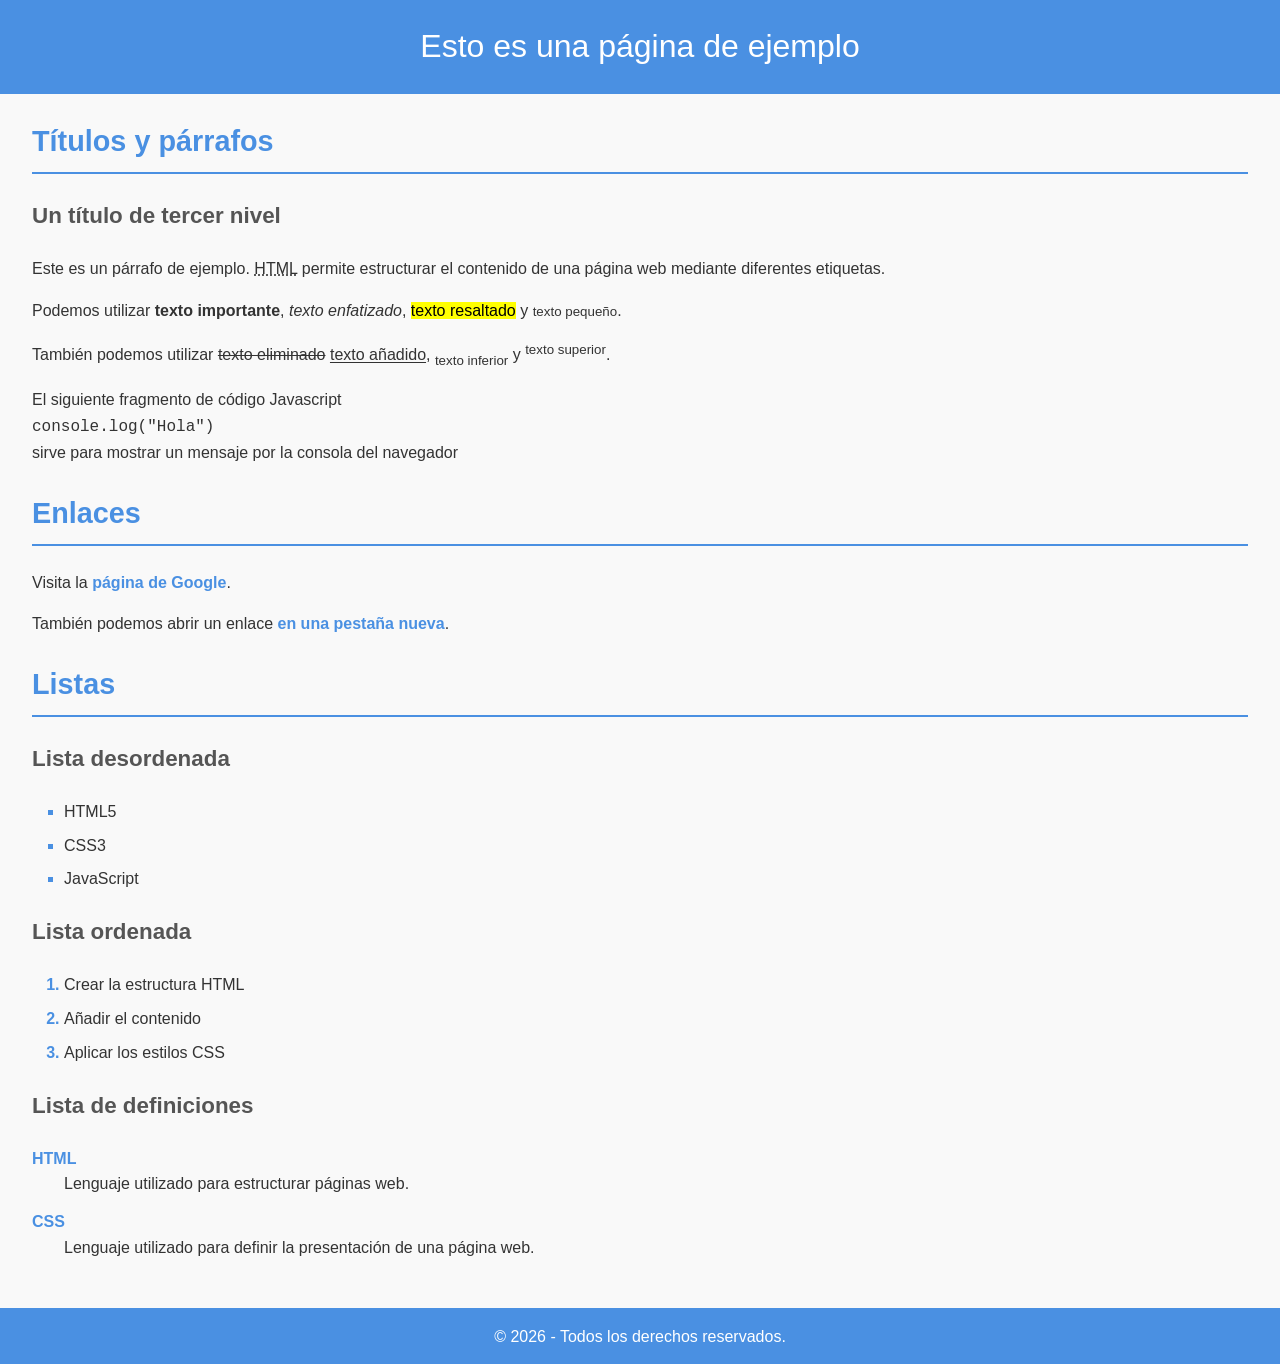
<file: tema 1/Ejercicios/Ejercicio-BaseHTMLyCSS/index.html>
<!DOCTYPE html>
<html lang="en">
<head>
    <meta charset="UTF-8">
    <meta name="viewport" content="width=device-width, initial-scale=1.0">
    <title>Mi primera web con css</title>
    <link rel="stylesheet" href="index.css">
</head>
<body>
    <header>
        <h1 class="blueblock">Esto es una página de ejemplo</h1>
    </header>
    <!--Títulos y párrafos-->
    <main>
        <!--Títulos y párrafos-->
        <section>
            <h2>Títulos y párrafos</h2>
            <h3>Un título de tercer nivel</h3>
            <p>
                Este es un párrafo de ejemplo. <abbr title="HyperText Markup Language">HTML</abbr> permite estructurar el contenido de una página web
                mediante diferentes etiquetas.
            </p>
            <p>
                Podemos utilizar <strong>texto importante</strong>, <em>texto enfatizado</em>, <mark>texto resaltado</mark> y <small>texto pequeño</small>.
            </p>
            <p>
                También podemos utilizar <del>texto eliminado</del> <ins>texto añadido</ins>, <sub>texto inferior</sub>
                y <sup>texto superior</sup>.
            </p>
            <p>
                El siguiente fragmento de código Javascript <br>
                <code>console.log("Hola")</code> <br>
                sirve para mostrar un mensaje por la consola del navegador
            </p>
        </section>
        <section>
            <h2>Enlaces</h2>
            <p>
                Visita la <a href="https://www.google.com">página de Google</a>.
            </p>
            <p>
               También podemos abrir un enlace <a href="http://es.nothing.tech" target="_blank">en una pestaña nueva</a>. 
            </p>
        </section>
        <!--Listas-->
        <section>
            <h2>Listas</h2>
            <h3>Lista desordenada</h3>
            <!-- Lista desordenada -->
            <ul>
               <li>HTML5</li>
               <li>CSS3</li>
               <li>JavaScript</li> 
            </ul>

            <h3>Lista ordenada</h3>
            <!-- Lista ordenada -->
            <ol>
                <li>Crear la estructura HTML</li>
                <li>Añadir el contenido</li>
                <li>Aplicar los estilos CSS</li>
            </ol>
            <h3>Lista de definiciones</h3>
            <!--Lista de definiciones-->
            <dl>
                <dt>HTML</dt>
                <dd>Lenguaje utilizado para estructurar páginas web.</dd>
                
                <dt>CSS</dt>
                <dd>Lenguaje utilizado para definir la presentación de una página web.</dd>
            </dl>
        </section>
    </main>
    <footer>
        <p class="blueblock">
            © 2026 - Todos los derechos reservados.
        </p>
    </footer>
</body>
</html>
</file>
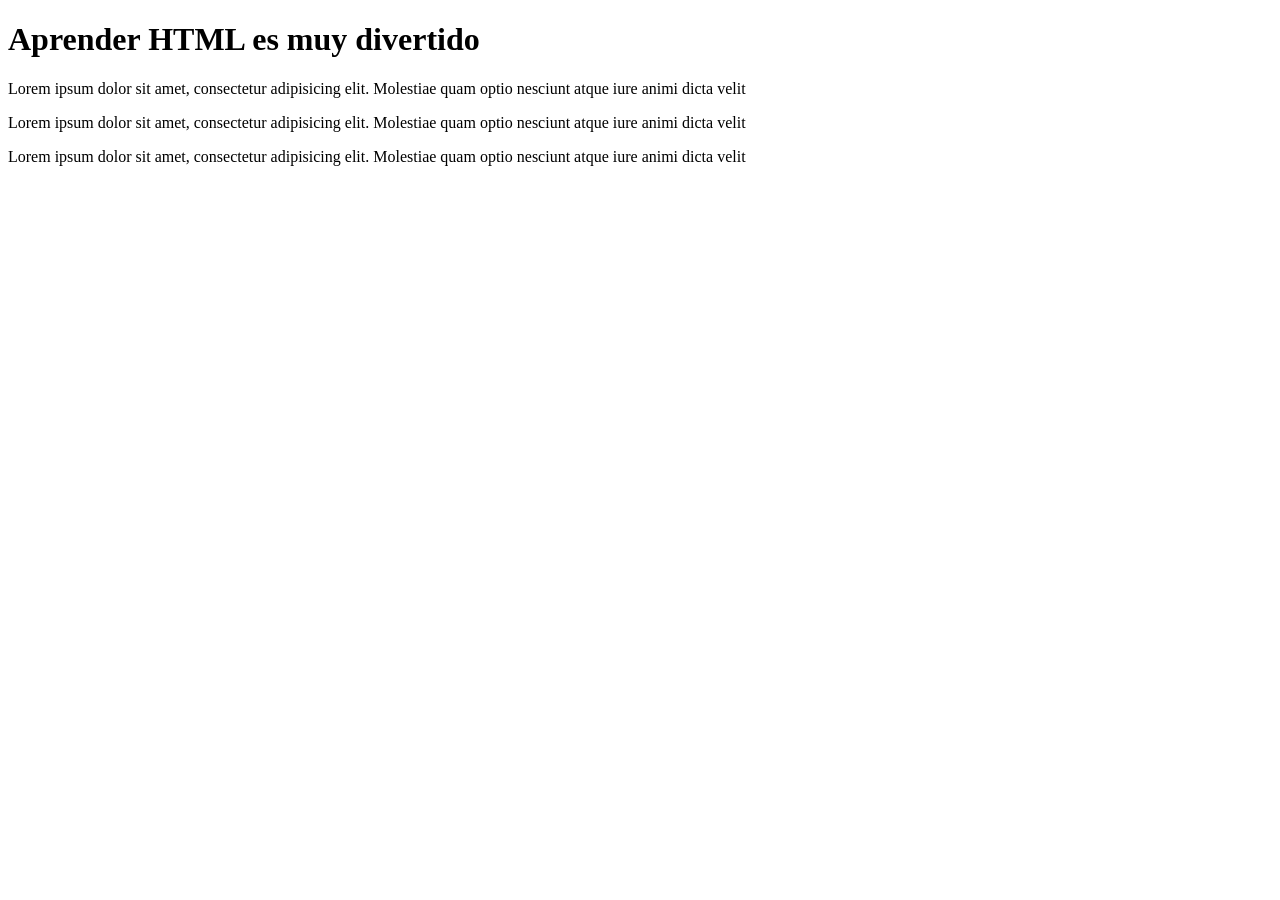
<file: tema 1/Ejercicios/Ejercicio01/index.html>
<!DOCTYPE html>
<html>
    <head>
        <meta charset="UTF-8">
        <meta name="description" content="Ejercicio HTML - Corrige los errores">
    </head>
    <body>
        <title>Corrige los errores que encuentres en el documento</title>
        <h1>Aprender HTML es muy divertido</h1>
        <p>
        Lorem ipsum dolor sit amet, consectetur adipisicing elit. Molestiae quam optio nesciunt
        atque iure animi dicta velit
        </p> 
        <p>
        Lorem ipsum dolor sit amet, consectetur adipisicing elit. Molestiae quam optio nesciunt
        atque iure animi dicta velit
        </p>
    </body>
        <p>
        Lorem ipsum dolor sit amet, consectetur adipisicing elit. Molestiae quam optio nesciunt
        atque iure animi dicta velit
        </p>
</html>
</file>
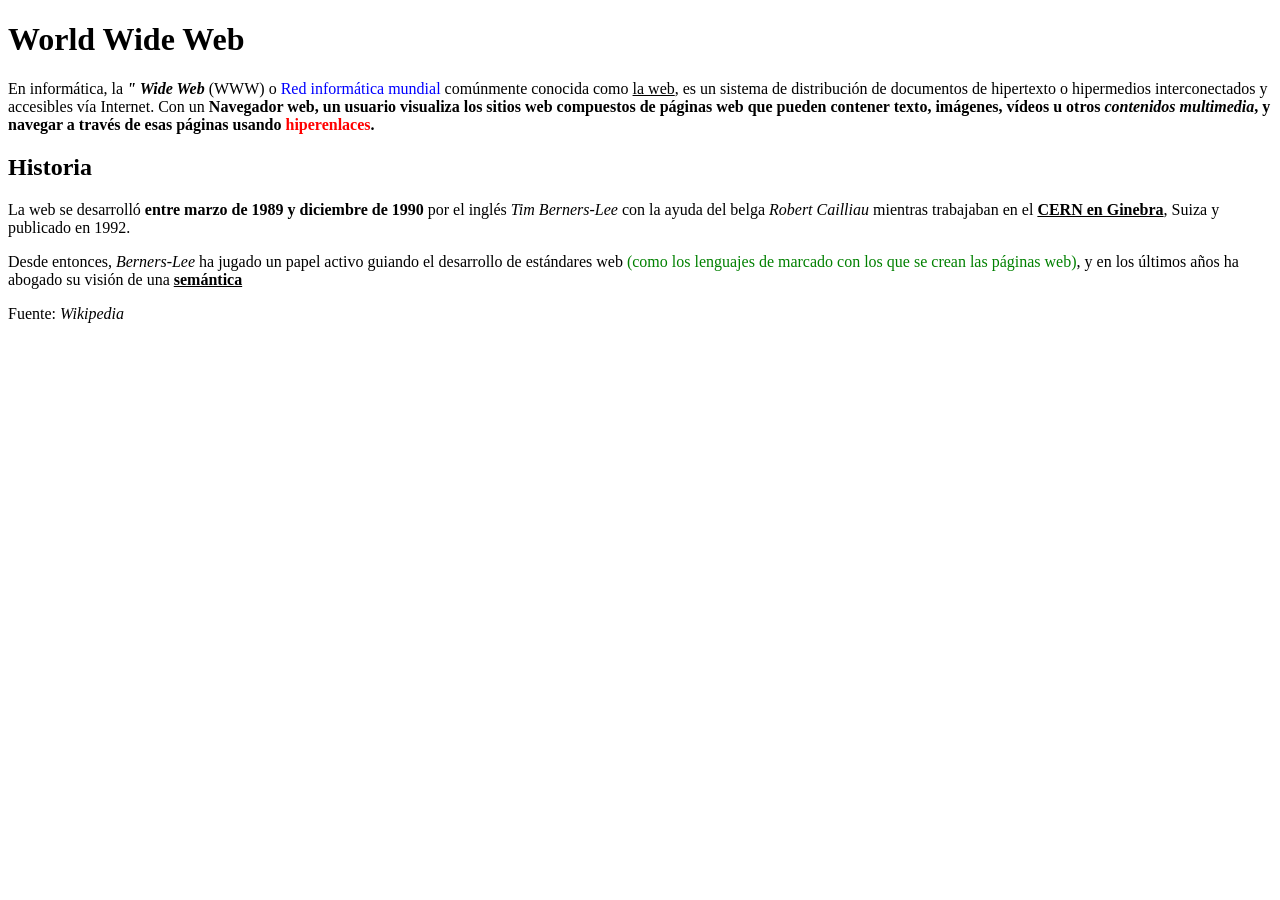
<file: tema 1/Ejercicios/Ejercicio02/index.html>
<!DOCTYPE html>
<html>
    <head>
        <meta charset="UTF-8">
        <meta name="viewport" content="width=device-width, initial-scale=1.0">
        <title>Ejercicio 02 relación HTML</title>
    </head>
    <body>
        <h1>World Wide Web</h1>
        <p>
            En informática, la <span style="font-weight: bold; font-style: italic;">" Wide Web</span> (WWW) o <span style="color:blue;">Red informática mundial</span> comúnmente conocida como <span style="text-decoration: underline;">la web</span>, es un sistema de distribución de documentos de hipertexto o hipermedios interconectados y accesibles vía Internet. Con un <spam style="font-weight: bold;">Navegador web</span>, un usuario visualiza los sitios web compuestos de páginas web que pueden contener texto, imágenes, vídeos u otros <span style="font-style: italic;">contenidos multimedia</span>, y navegar a través de esas páginas usando <span style="color:red; font-weight: bold;">hiperenlaces</span>.
        </p>
        <h2>Historia</h2>
        <p>
            La web se desarrolló <span style="font-weight: bold;">entre marzo de 1989 y diciembre de 1990</span> por el inglés <span style="font-style: italic;">Tim Berners-Lee</span> con la ayuda del belga <span style="font-style: italic;"> Robert Cailliau</span> mientras trabajaban en el <span style="font-weight: bold; text-decoration: underline;">CERN en Ginebra</span>, Suiza y publicado en 1992.
        </p>
        <p>
            Desde entonces, <em>Berners-Lee</em> ha jugado un papel activo guiando el desarrollo de estándares web <span style="color:green">(como los lenguajes de marcado con los que se crean las páginas web)</span>, y en los últimos años ha abogado su visión de una <span style="text-decoration: underline; font-weight: bold;"> semántica</span>
        </p>
        <p>
            Fuente: <span style="font-style: italic;">Wikipedia</span>
        </p>
    </body>
</html>
</file>
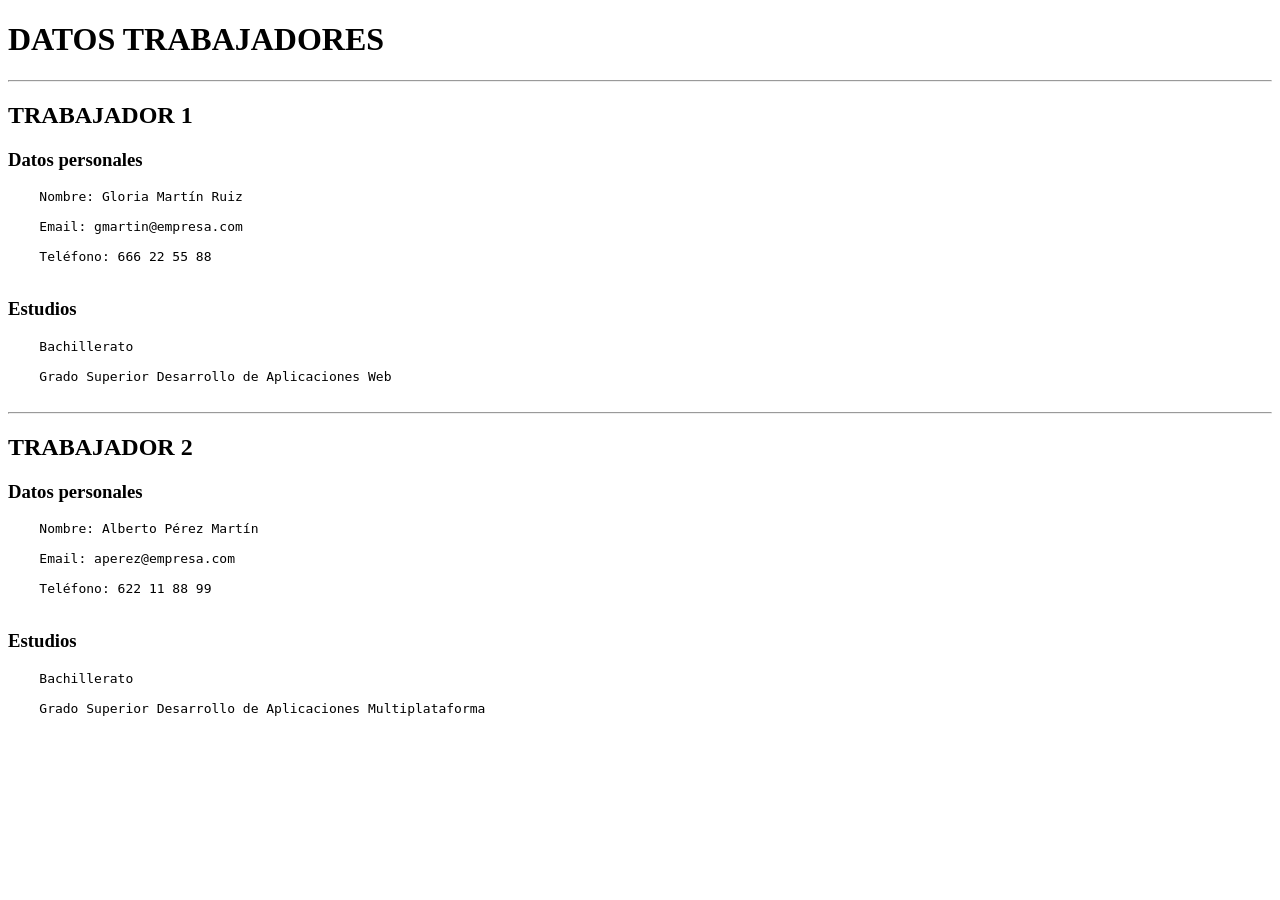
<file: tema 1/Ejercicios/Ejercicio03/index.html>
<!DOCTYPE html>  <!--Este es el ejercicio 3-->
<html lang="en">
    <head>
        <meta charset="UTF-8">
        <meta name="viewport" content="width=device-width, initial-scale=1.0">
        <title>Ejercicio 03 relación HTML</title>
    </head>
    <body>
        <h1>DATOS TRABAJADORES</h1>
        <hr>
        <div>
            <h2>TRABAJADOR 1</h2>
            <div>
                <h3>Datos personales</h3>
                <pre>
    Nombre: Gloria Martín Ruiz

    Email: gmartin@empresa.com
    
    Teléfono: 666 22 55 88    
                </pre>
            </div>
            <div>
                <h3>Estudios</h3>
                <pre>
    Bachillerato

    Grado Superior Desarrollo de Aplicaciones Web    
                </pre>
            </div>
        </div>
        <hr>
        <div>
            <h2>TRABAJADOR 2</h2>
            <div>
                <h3>Datos personales</h3>
                <pre>
    Nombre: Alberto Pérez Martín

    Email: aperez@empresa.com

    Teléfono: 622 11 88 99    
                </pre>
            </div>
            <div>
                <h3>Estudios</h3>
                <pre>
    Bachillerato

    Grado Superior Desarrollo de Aplicaciones Multiplataforma    
                </pre>
            </div>
        </div>
    </body>
</html>
</file>
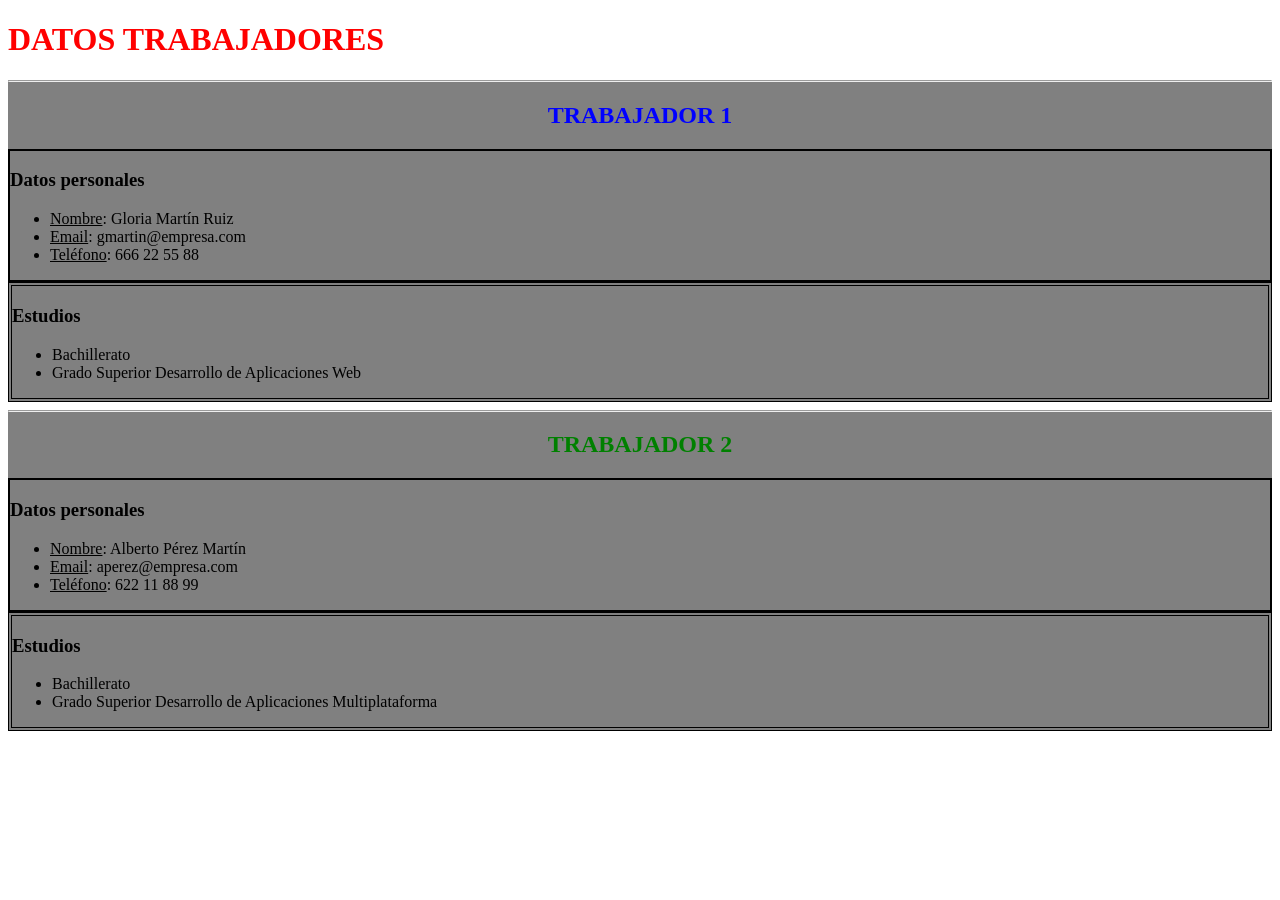
<file: tema 1/Ejercicios/Ejercicio04/index.html>
<!DOCTYPE html>  <!--Este es el ejercicio 3-->
<html lang="en">
    <head>
        <meta charset="UTF-8">
        <meta name="viewport" content="width=device-width, initial-scale=1.0">
        <title>Ejercicio 03 relación HTML</title>
        <link rel="stylesheet" href="index.css">
    </head>
    <body>
        <h1 id="title">DATOS TRABAJADORES</h1>
        <div class="tr">
            <hr>
            <h2 id="st1">TRABAJADOR 1</h2>
            <div class="data">
                <h3>Datos personales</h3>
                <ul>
                <li><span style="text-decoration: underline;">Nombre</span>: Gloria Martín Ruiz</li>          
                <li><span style="text-decoration: underline;">Email</span>: gmartin@empresa.com</li>
                <li><span style="text-decoration: underline;">Teléfono</span>: 666 22 55 88</li>    
                </ul>
            </div>
            <div class="est">
                <h3>Estudios</h3>
                <ul>
                <li>Bachillerato</li>
                <li>Grado Superior Desarrollo de Aplicaciones Web</li>    
                </ul>
            </div>
        </div>
        <div class="tr">
            <hr>
            <h2 id="st2">TRABAJADOR 2</h2>
            <div class="data">
                <h3>Datos personales</h3>
                <ul>
                <li><span style="text-decoration: underline;">Nombre</span>: Alberto Pérez Martín</li>          
                <li><span style="text-decoration: underline;">Email</span>: aperez@empresa.com</li>
                <li><span style="text-decoration: underline;">Teléfono</span>: 622 11 88 99</li>    
                </ul>
            </div>
            <div class="est">
                <h3>Estudios</h3>
                <ul>
                <li>Bachillerato</li>
                <li>Grado Superior Desarrollo de Aplicaciones Multiplataforma</li>    
                </ul>
            </div>
        </div>
    </body>
</html>
</file>
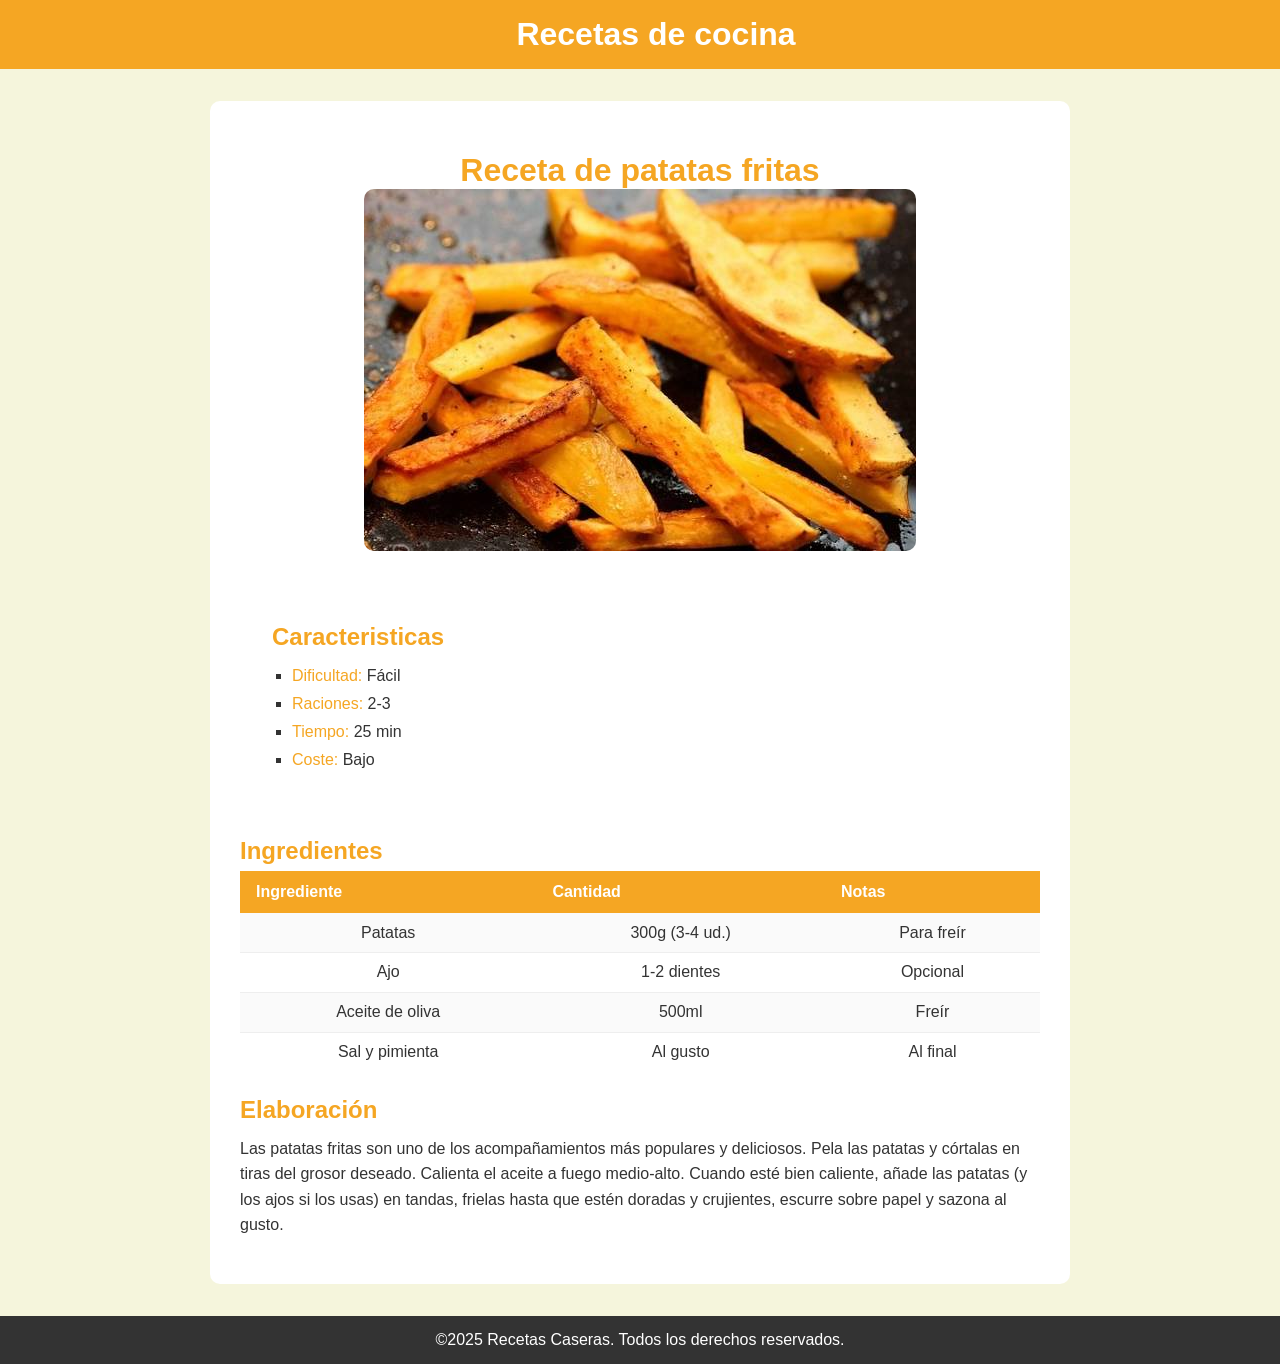
<file: tema 1/Ejercicios/Práctica01/index.html>
<!DOCTYPE html>
<html lang="en">
<head>
    <meta charset="UTF-8">
    <meta name="viewport" content="width=device-width, initial-scale=1.0">
    <meta author="Joaquín Gatell Montaño">
    <link rel="stylesheet" href="estilos.css">
    <title>Receta de cocina</title>
</head>
<body>
    <header>
        <h1>Recetas de cocina</h1>
    </header>
    <main>
        <div class="receta">
            <h1>Receta de patatas fritas</h1>
            <div class="imagen-receta">
                <img src="Imágenes/papasfritas.jpg" alt="Patatas fritas">
            </div>
            <div class="caracteristicas">
                <h2>Caracteristicas</h2>
                <ul>
                    <li><span>Dificultad:</span> Fácil</li>
                    <li><span>Raciones:</span> 2-3</li>
                    <li><span>Tiempo:</span> 25 min</li>
                    <li><span>Coste:</span> Bajo</li>
                </ul>
            </div>
            <div class="ingredientes">
                <h2>Ingredientes</h2>
                <table>
                    <tr>
                        <th>Ingrediente</th>
                        <th>Cantidad</th>
                        <th>Notas</th>
                    </tr>
                    <tr>
                        <td>Patatas</td>
                        <td>300g (3-4 ud.)</td>
                        <td>Para freír</td>
                    </tr>
                    <tr>
                        <td>Ajo</td>
                        <td>1-2 dientes</td>
                        <td>Opcional</td>
                    </tr>
                    <tr>
                        <td>Aceite de oliva</td>
                        <td>500ml</td>
                        <td>Freír</td>
                    </tr>
                    <tr>
                        <td>Sal y pimienta</td>
                        <td>Al gusto</td>
                        <td>Al final</td>
                    </tr>
                </table>
            </div>
            <div class="elaboracion">
                <h2>Elaboración</h2>
                <p>
                 Las patatas fritas son uno de los acompañamientos más populares y deliciosos. Pela las patatas y córtalas en tiras del grosor deseado. Calienta el aceite a fuego medio-alto. Cuando esté bien caliente, añade las patatas (y los ajos si los usas) en tandas, frielas hasta que estén doradas y crujientes, escurre sobre papel y sazona al gusto.   
                </p>
            </div>
                
        </div>
        
    </main>
    <footer>
        &copy;2025 Recetas Caseras. Todos los derechos reservados.
    </footer>
</body>
</html>
</file>
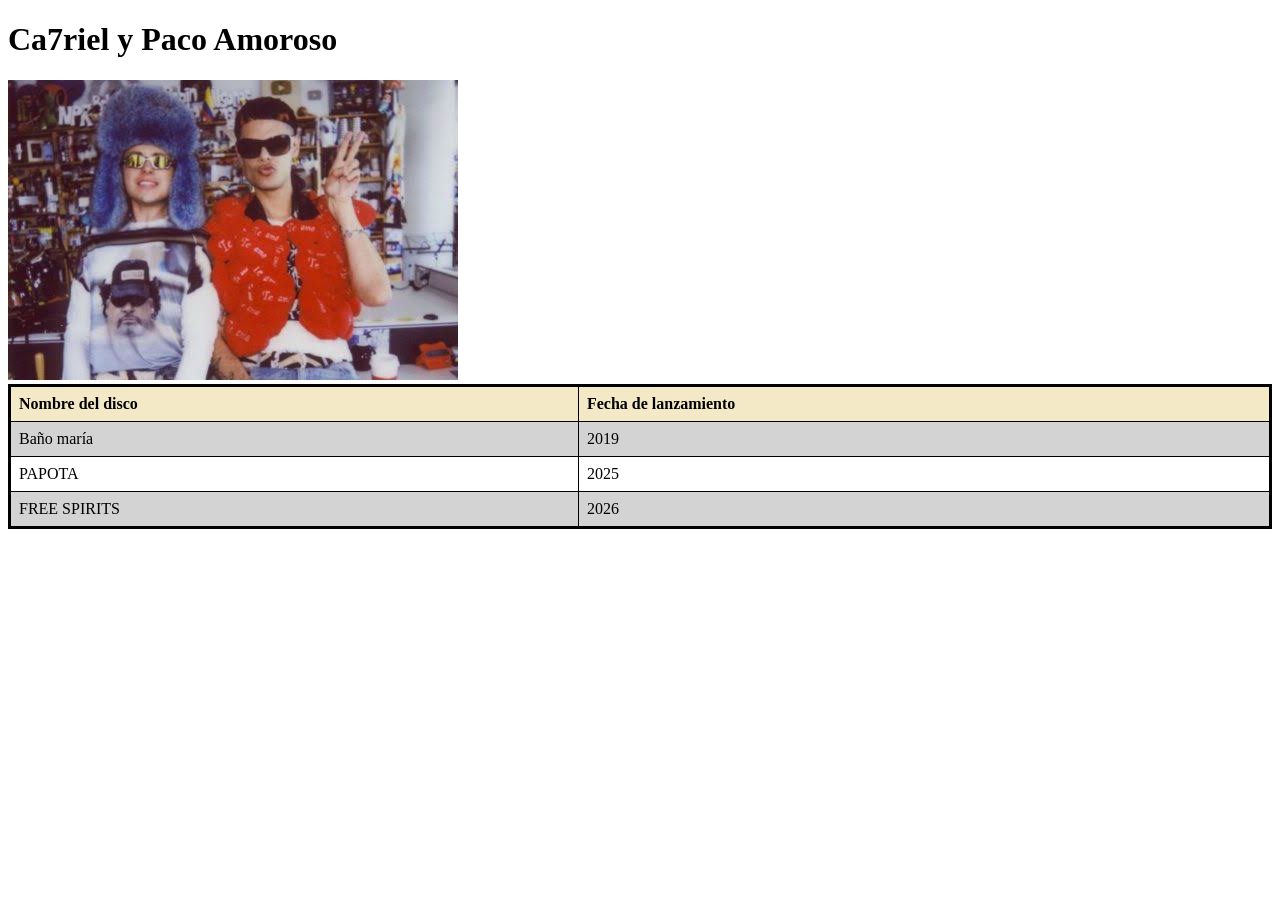
<file: tema 1/Ejercicios/Tablas/index.html>
<!DOCTYPE html>
<html lang="en">
<head>
    <meta charset="UTF-8">
    <meta name="viewport" content="width=device-width, initial-scale=1.0">
    <title>Ca7riel y Paco - Tablas</title>
    <link rel="stylesheet" href="index.css">
</head>
<body>
    <header>
        <h1>Ca7riel y Paco Amoroso</h1>
    </header>
    <main>
        <img src="ca7rielypaco.jpg" alt="goats">
        <table>
            <!--fila 1-->
            <tr>
                <th>Nombre del disco</th>
                <th>Fecha de lanzamiento</th>
            </tr>
            <!--fila 2-->
            <tr>
                <td>Baño maría</td>
                <td>2019</td>
            </tr>
            <tr>
                <!--fila 3-->
                <td>PAPOTA</td>
                <td>2025</td>
            </tr>
            <!--fila 4-->
            <tr>
                <td>FREE SPIRITS</td>
                <td>2026</td>
            </tr>    
        </table>
    </main>
    <footer>
        
    </footer>
</body>
</html>
</file>
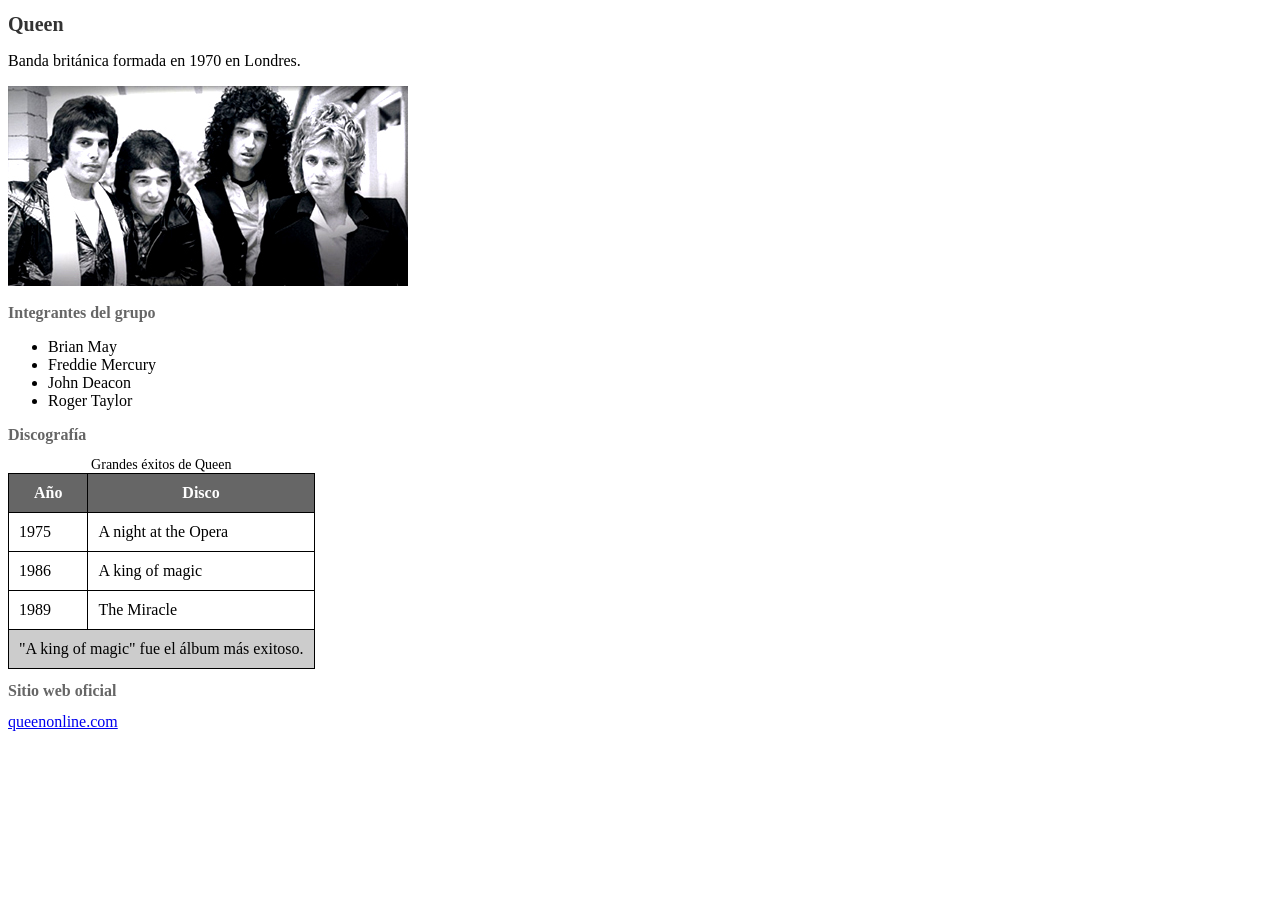
<file: tema 1/Ejercicios/Ejercicio05/queen.html>
<!DOCTYPE html>
<html lang="en">
<head>
    <meta charset="UTF-8">
    <meta name="viewport" content="width=device-width, initial-scale=1.0">
    <title>Grupo de música-Queen</title>
    <link rel="stylesheet" href="estilos.css">
</head>
<body>
    <h1>Queen</h1>
    <p>Banda británica formada en 1970 en Londres.</p>
    <img src="queen.jpg" height="200px" width="400px" alt="Fotografía de los integrantes de la banda">
    <h2>Integrantes del grupo</h2>
    <ul>
        <li>Brian May</li>
        <li>Freddie Mercury</li>
        <li>John Deacon</li>
        <li>Roger Taylor</li>
    </ul>
    <h2>Discografía</h2>
    <table>
        <caption>Grandes éxitos de Queen</caption>
        <thead>
            <tr>
                <th>Año</th>
                <th>Disco</th>
            </tr>
        </thead>
        <tbody>
            <tr>
                <td>1975</td>
                <td>A night at the Opera</td>
            </tr>
            <tr>
                <td>1986</td>
                <td>A king of magic</td>
            </tr>
            <tr>
                <td>1989</td>
                <td>The Miracle</td>
            </tr>
        </tbody>
        <tfoot>
            <tr>
                <td colspan="2">"A king of magic" fue el álbum más exitoso.</td>
            </tr>
        </tfoot>
    </table>
    <h2>Sitio web oficial</h2>
    <a href="https://queenonline.com" target="_blank">queenonline.com</a>
</body>
</html>
</file>
<file: tema 1/Ejercicios/Ejercicio-BaseHTMLyCSS/index.css>
/* Resets */
* {
    box-sizing: border-box; /* Asegura que el padding y los bordes no aumenten el ancho/alto total del elemento */
}

/***********************************/
/* Estilos del body                */
/***********************************/
body {
    /* Estos son los estilos que van a hacer que el body se configure correctamente */
    min-height: 100vh;  /* Hace que el body mida como mínimo toda la altura visible del navegador. 100vh = 100% de la altura del viewport (la ventana visible del navegador)*/

    /* En navegadores modernos puedes utilizar:
    min-height: 100dvh;
    dvh (dynamic viewport height) resuelve mejor algunos problemas de móviles, cuando el usuario hace scroll y los navegadores ocultan y muestran la barra del navegador. */
    margin: 0;          /* Elimina el margen por defecto de todos los elementos */
    padding: 0;         /* Elimina el relleno por defecto de todos los elementos */

    display: flex;                      /* Utiliza Flexbox para alinear los elementos de la lista en una fila */
    flex-direction: column;             /* Los elementos flexibles hijos (cabecera, navegación, principal, etc.) los alinea verticalmente */
    font-family: 'Arial', sans-serif;   /* Define la fuente principal de la página */
    line-height: 1.6;                   /* Establece la altura de línea (espacio entre líneas de texto) */
    background-color: #F9F9F9;        /* Aplica un color de fondo claro al cuerpo de la página */
    color: #333;                      /* Define el color del texto principal en gris oscuro */
}

/************************/
/* Estilos para el main */
/************************/

main {
    flex: 1;        /* ¡¡¡IMPORTANTE!!! Hace que la etiqueta main crezca para llenar el espacio disponible libre. Aunque main tenga solamente una línea de contenido, se expande y empuja el footer hacia abajo */
    /* Prueba a quitar la línea de flex: 1; para ver qué ocurre */
    padding: 0 2rem 2rem 2rem;  /* Añade un relleno de 2rem alrededor del contenido principal */
}

/***************************************/
/* Estilos de la cabecera de la página */
/***************************************/

header {
    background-color: #4A90E2;  /* Establece un color de fondo azul para la cabecera */
    color: white;               /* Define el color del texto de la cabecera como blanco */
    text-align: center;           /* Centra horizontalmente el texto dentro de la cabecera */
}

header h1 {
    font-size: 2rem;        /* Define el tamaño de la fuente del título principal */
    font-weight: normal;    /* Establece el peso de la fuente en normal (no en negrita) */
}

/*********************************/
/* Estilos para el pie de página */
/*********************************/

footer {
    background-color: #4A90E2;  /* Aplica el mismo color azul de la cabecera al pie de página */
    color: white;               /* Establece el color del texto del pie de página en blanco */
    text-align: center;           /* Centra el texto en el pie de página */
    font-size: 0.9rem;            /* Define un tamaño de fuente más pequeño para el texto del pie de página */
}

/************************************/
/* Estilos para títulos y párrafos */
/************************************/

h2 {
    color: #4A90E2;                     /* Define el color de los títulos de segundo nivel */
    font-size: 1.8rem;                    /* Establece el tamaño de la fuente del título */
    border-bottom: 2px solid #4A90E2;   /* Añade una línea azul debajo del título */
    padding-bottom: 0.5rem;               /* Añade espacio entre el texto y la línea inferior */
}

h3 {
    color: #555;              /* Define el color de los títulos de tercer nivel */
    font-size: 1.4rem;          /* Establece el tamaño de la fuente del título */
}

p {
    font-size: 1rem;            /* Define el tamaño de la fuente de los párrafos */
    margin-bottom: 1rem;        /* Añade espacio debajo de cada párrafo */
}


/************************/
/* Estilos para enlaces */
/************************/

a {
    color: #4A90E2;             /* Define el color azul de los enlaces */
    text-decoration: none;        /* Elimina el subrayado que tienen los enlaces por defecto */
    font-weight: bold;            /* Muestra el texto del enlace en negrita */
}

a:hover {
    color: #E67E22;             /* Cambia el color del enlace cuando el ratón pasa por encima */
    text-decoration: underline;   /* Añade un subrayado al pasar el ratón por encima */
}


/************************/
/* Estilos para listas */
/************************/

ul {
    list-style-type: square;    /* Cambia las viñetas circulares por cuadrados */
    padding-left: 2rem;         /* Añade espacio a la izquierda para separar la lista del margen */
}

ol {
    list-style-type: decimal;   /* Utiliza números para indicar los elementos de la lista */
    padding-left: 2rem;         /* Añade espacio a la izquierda para separar la lista del margen */
}

li {
    margin-bottom: 0.5rem;      /* Añade espacio entre los diferentes elementos de las listas */
}

li::marker {
    color: #4A90E2;           /* Cambia el color de los marcadores de las listas */
    font-weight: bold;          /* Muestra los marcadores de las listas en negrita */
}

dl {
    margin: 1rem 0;             /* Añade espacio antes y después de la lista de definiciones */
}

dt {
    color: #4A90E2;           /* Define el color del término que se está definiendo */
    font-weight: bold;          /* Muestra el término en negrita para destacarlo */
}

dd {
    margin-left: 2rem;         /* Añade sangría al texto de la definición */
    margin-bottom: 0.75rem;    /* Añade espacio entre las diferentes definiciones */
}
</file>
<file: tema 1/Ejercicios/Ejercicio04/index.css>
#title{color: red;}
.tr{background-color: grey;}
#st1{color: blue; text-align: center;}
.data{border: solid 2px;}
.est{border: 4px double black;}
#st2{color: green; text-align: center;}
</file>
<file: tema 1/Ejercicios/Práctica01/estilos.css>
body {
    font-family: Arial, sans-serif;
    box-sizing: border-box;
    margin: 0;
    padding: 0;
    display: flex;
    flex-direction: column;
    min-height: 100vh;
    background-color: beige;
}
header {
    background-color: #f5a623;
    color:white;
    display: flex;
    align-items: center;
    padding: 1rem;
    justify-content: center;
    h1 {
        margin: 0;
    }
    width: 100%;
}
main {
    flex: 1;
    padding: 2rem;
    display: flex;
    flex: 1;
    align-items: center;
    padding: 2rem;
    justify-content: center;
}
footer {
    background-color: #333;
    color: white;
    text-align: center;
    padding: 15px;
}
.receta{
    background-color: white;
    color: #333;
    box-shadow: 0 2px 5px rgba(0,0,0,0,1);
    max-width: 800px;
    text-align: center;
    border-radius: 10px;
    padding: 30px;
    .imagen-receta{
        img{
        display: block;
        margin-left: auto;
        margin-right: auto;
        margin-bottom: 20px;
        max-width: 100%;
        border-radius: 10px;
        }
    }
    .caracteristicas{
        text-align: left;
        padding: 2rem;
        ul{
            list-style-type: square;
            padding-left:20px;
        }
        li{
          margin-bottom: 10px;  
        }
        li span{
            color: #f5a623;
        }
    }
    .ingredientes{
        margin-top:0.5rem;
        table{
            width: 100%;
            border-collapse: collapse
        }
        th{
            background-color: #f5a623;
            color: white;
            padding: 0.75rem 1rem;
            font-weight: bold;
            text-align: left;
        }
        td{
            padding: 0.65rem 1rem;
            border-bottom: 1px solid #eee;
            text-align: center;
        }
        tr:nth-child(even){
            background-color: #fafafa;
        }
        tr:last-child td{
            border-bottom: none;
        }
    }
    .elaboracion{
        text-align: left;
        line-height: 1.6;
        p{
            margin-top: 0;
        }
    }
    h1{
        color: #f5a623;
        text-align: center;
        margin-bottom: 0;
    }
    h2{
        color: #f5a623;
        text-align: left;
        margin-bottom: 6px;
    }
    }
</file>
<file: tema 1/Ejercicios/Tablas/index.css>
table{
    border: 3px solid black;
    width: 100%;
    border-collapse: collapse;
}
th{
    background-color: rgb(243, 233, 199);
}
td, th{
    text-align: left;
    padding: 8px;
    border: 1px solid black;
}
tr:nth-child(even) {
    background-color: lightgray;
}
</file>
<file: tema 1/Ejercicios/Ejercicio05/estilos.css>
body{font-family: 'Times New Roman', Times, serif;}
h1{color: #333; font-size: 20px;}
h2{color: #666; font-size: 16px;}
caption{font-size: 14px;}
table{border-collapse: collapse; border: 1px solid black;}
thead{color: white; background-color: #666}
p, li{color: #000; font-size: 16px;}
tbody{background-color: #fff;}
td, th{border: 1px solid black; padding: 10px; font-size: 16px;}
tfoot{background-color: #ccc}
</file>
